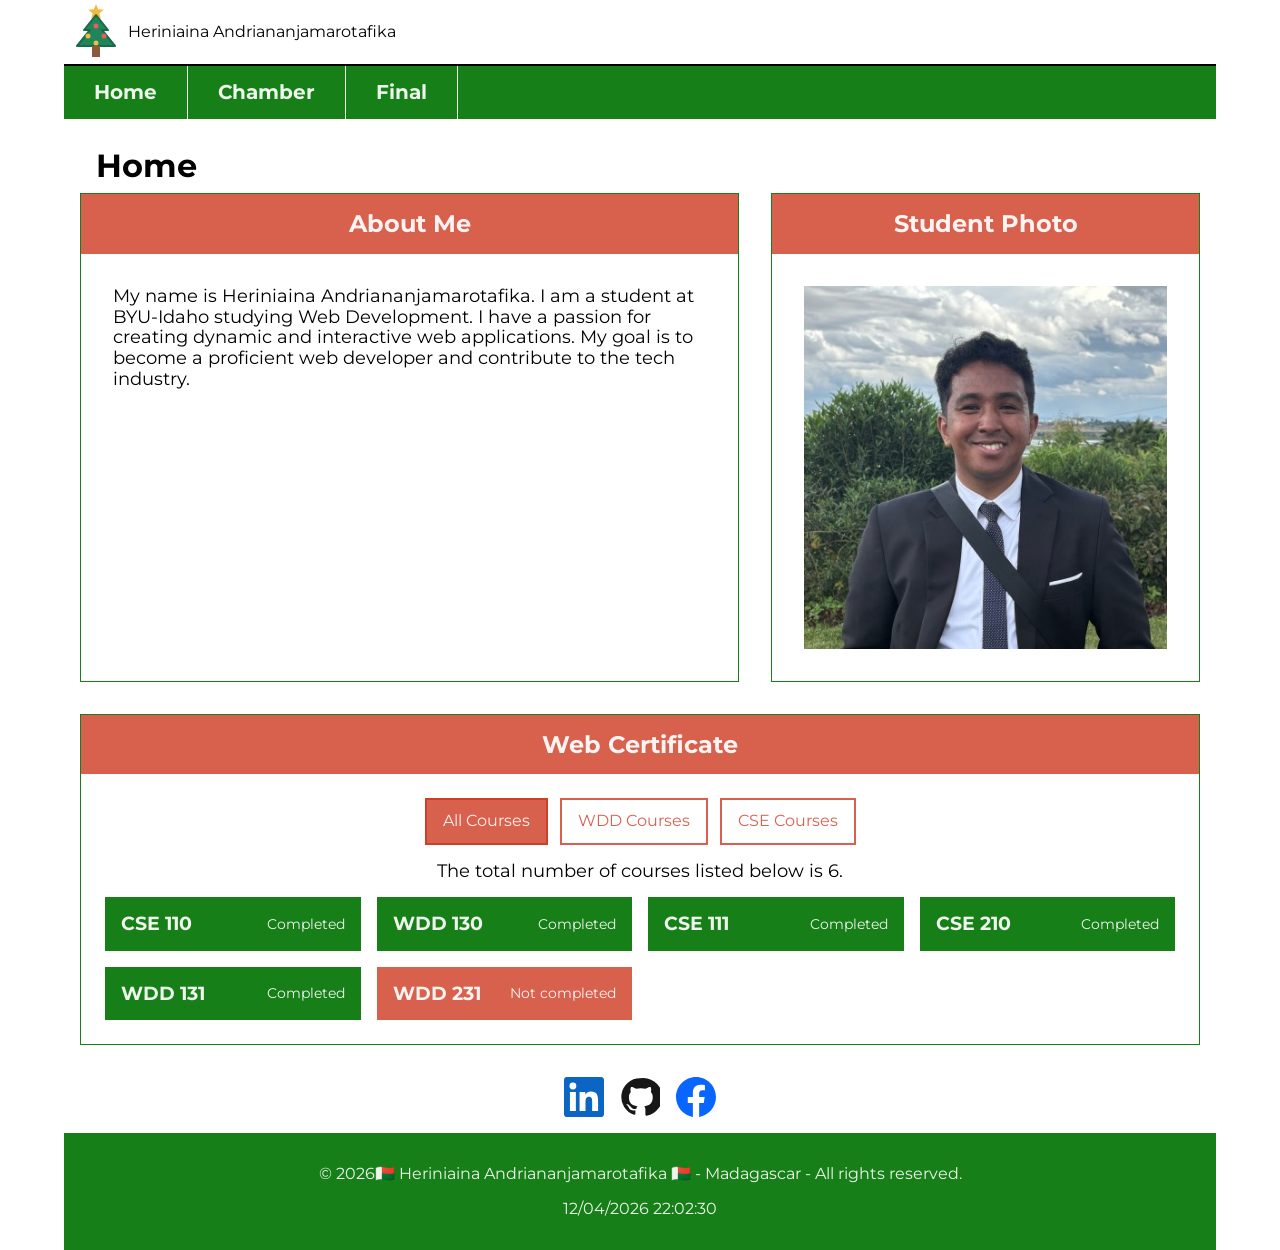
<file: index.html>
<!doctype html>
<html lang="en">

	<head>
		<meta charset="UTF-8">
		<meta name="viewport" content="width=device-width, initial-scale=1.0">
		<meta name="description"
			content="This is my first site for this wdd 231 course. It is a site that will show my progress in the course and my final project.">
		<meta name="author" content="Heriniaina Andriananjamarotafika">
		<meta property="og:title" content="Student Program Success and Career Development">
		<meta property="og:description"
			content="Personal web development portfolio of Heriniaina Andriananjamarotafika, a BYU-Idaho student featuring coursework, web development projects, and skills.">
		<meta property="og:url" content="https://andriananjamarotafika.github.io/wdd231/">
		<meta property="og:locale" content="en_US">
		<meta property="og:image" content="https://andriananjamarotafika.github.io/wdd231/images/heriniaina.jpg">
		<meta property="og:type" content="website">
		<meta property="og:site_name" content="Student Program Success and Career Development">
		<title>Student Program Success and Career Development</title>
		<link rel="stylesheet" href="styles/normalize.css">
		<link rel="preconnect" href="https://fonts.googleapis.com">
		<link rel="preconnect" href="https://fonts.gstatic.com" crossorigin>
		<link
			href="https://fonts.googleapis.com/css2?family=Lato:ital,wght@0,100;0,300;0,400;0,700;0,900;1,100;1,300;1,400;1,700;1,900&family=Montserrat:ital,wght@0,100..900;1,100..900&family=Open+Sans:ital,wght@0,300..800;1,300..800&display=swap"
			rel="stylesheet">
		<link rel="stylesheet" href="styles/base.css">
		<link rel="stylesheet" href="styles/large.css">
		<script src="scripts/navigation.js" defer></script>
		<script src="scripts/script.js" defer></script>
		<script src="scripts/date.js" defer></script>
	</head>

	<body>
		<header>
			<img src="images/christmas-tree.svg" alt="Christmas tree" width="64" height="64">
			<span>Heriniaina Andriananjamarotafika</span>
			<button id="nav-button" class="hamburger" aria-label="Toggle navigation" aria-expanded="false"></button>
		</header>
		<main>
			<nav id="nav-bar" class="navigation">
				<ul>
					<li class="current"><a href="#" aria-current="page">Home</a></li>
					<li><a href="#">Chamber</a></li>
					<li><a href="#">Final</a></li>
				</ul>
			</nav>
			<h1 id="page-title">Home</h1>
			<div class="about-me">
				<section class="card">
					<h2 class="card-title">About Me</h2>
					<p>
						My name is Heriniaina Andriananjamarotafika. I am a student at
						BYU-Idaho studying Web Development. I have a passion for creating
						dynamic and interactive web applications. My goal is to become a
						proficient web developer and contribute to the tech industry.
					</p>
				</section>
				<section class="card">
					<h2 class="card-title">Student Photo</h2>
					<p>
						<img src="images/heriniaina.jpg" alt="Heriniaina Andriananjamarotafika" width="400"
							height="400">
					</p>
				</section>
			</div>

			<section class="card">
				<h2 class="card-title">Web Certificate</h2>
				<div class="certificate">
					<div class="course-filters" role="group" aria-label="Filter certificate courses">
						<button class="course-filter is-active" type="button" data-filter="all" aria-pressed="true">All
							Courses</button>
						<button class="course-filter" type="button" data-filter="WDD" aria-pressed="false">WDD
							Courses</button>
						<button class="course-filter" type="button" data-filter="CSE" aria-pressed="false">CSE
							Courses</button>
					</div>
					<p class="course-count" id="course-count" aria-live="polite"></p>
					<div class="course-list" id="course-list" aria-live="polite"></div>
				</div>
			</section>
		</main>
		<nav class="social-links" aria-label="Social media">
			<a href="www.linkedin.com/in/heriniaina-andriananjamarotafika-159031202" target="_blank"
				rel="noopener noreferrer" aria-label="LinkedIn">
				<img src="images/linkedin.svg" alt="LinkedIn logo" width="40" height="40">
			</a>
			<a href="https://github.com/andriananjamarotafika" target="_blank" rel="noopener noreferrer"
				aria-label="GitHub">
				<img src="images/github.svg" alt="GitHub logo" width="40" height="40">
			</a>
			<a href="https://www.facebook.com/heriniainaandriahery" target="_blank" rel="noopener noreferrer"
				aria-label="Facebook">
				<img src="images/facebook.svg" alt="Facebook logo" width="40" height="40">
			</a>
		</nav>
		<footer>
			<p>
				&copy; <span id="current-year"></span>🇲🇬 Heriniaina
				Andriananjamarotafika 🇲🇬 - Madagascar - All rights reserved.
			</p>
			<p id="lastModified"></p>
		</footer>
	</body>

</html>
</file>
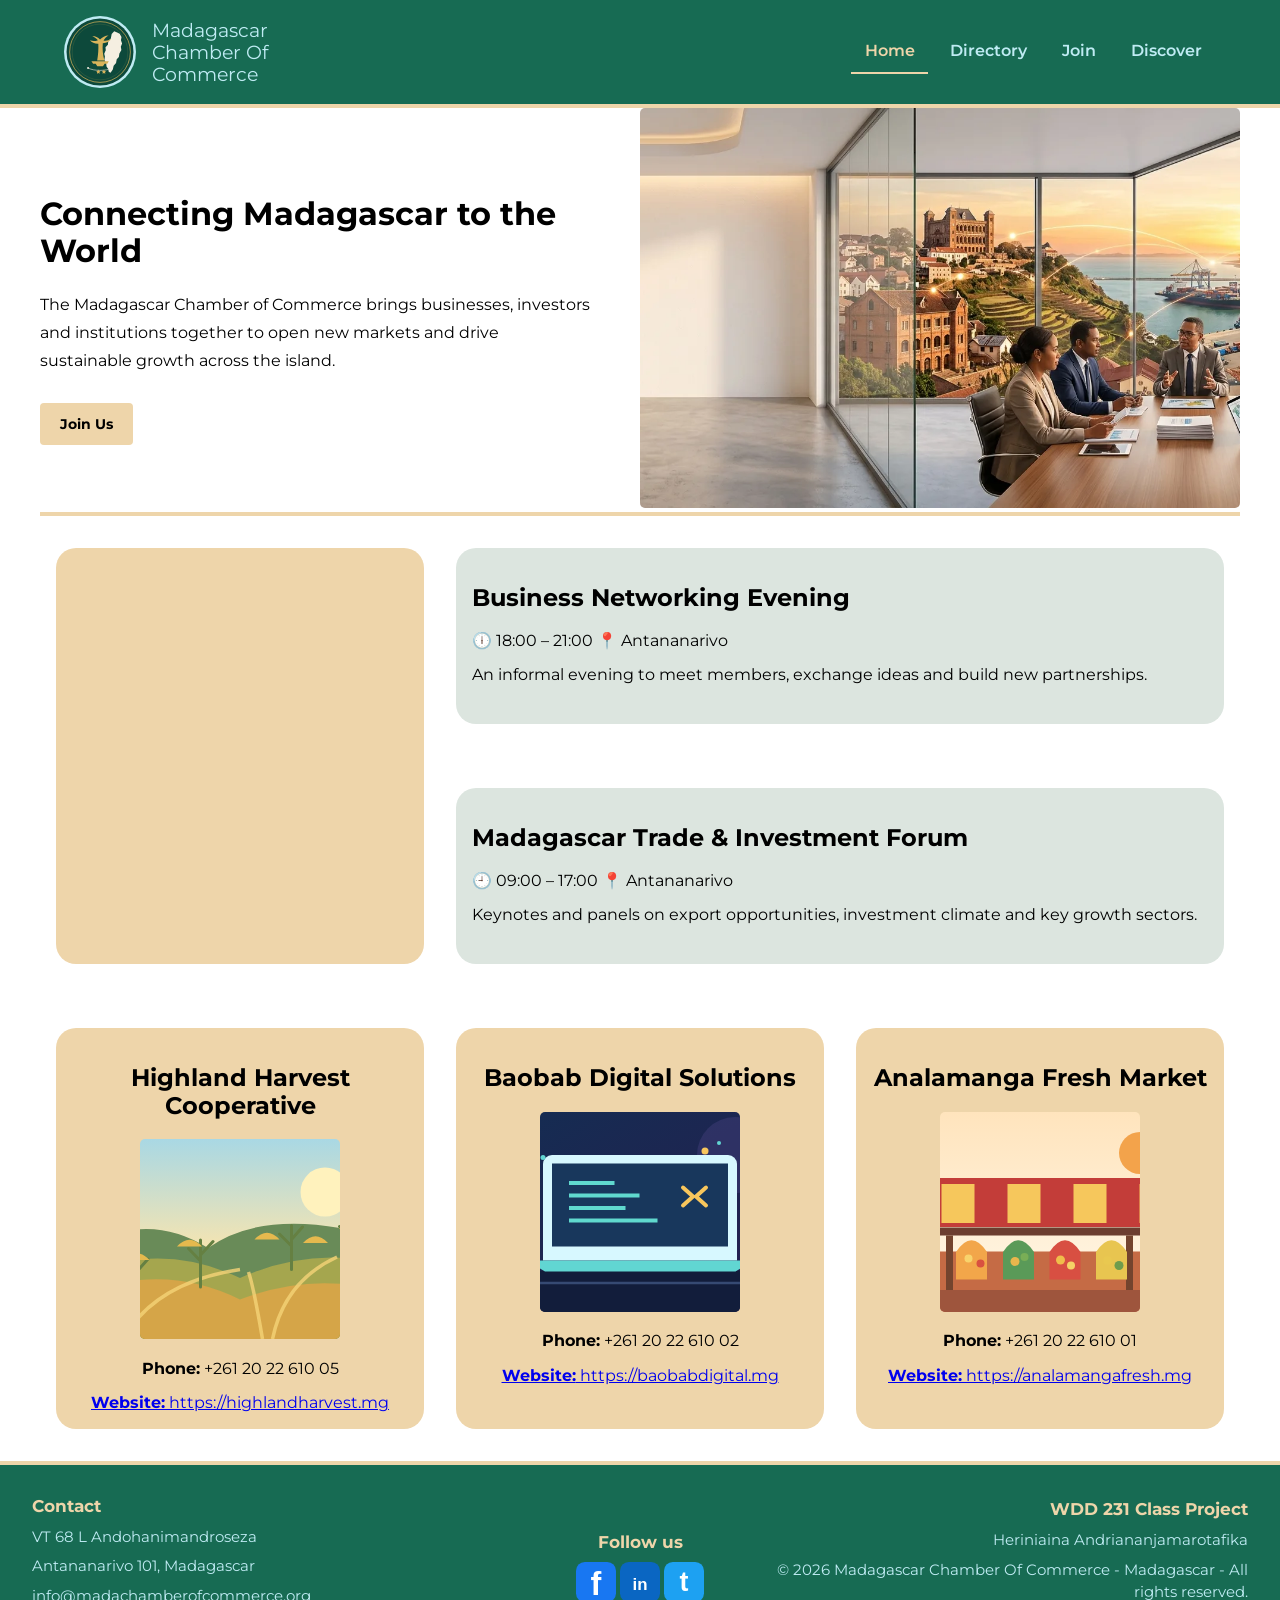
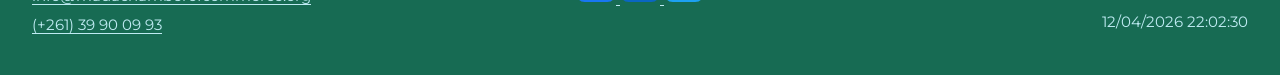
<file: chamber/index.html>
<!DOCTYPE html>
<html lang="en">

    <head>
        <meta charset="UTF-8">
        <meta name="viewport" content="width=device-width, initial-scale=1.0">
        <meta name="description"
            content="This is the Home page for the Madagascar Chamber of Commerce web site and it describe weather and current event.">
        <meta name="author" content="Andriananjamarotafika Heriniaina">
        <title>Madagascar Chamber of Commerce</title>
        <link rel="icon" href="images/favicon.svg">
        <meta property="og:title" content="Madagascar Chamber Of Commerce">
        <meta property="og:description" content="This is a web page for the Madagascar Chamber of Commerce.">
        <meta property="og:image"
            content="https://andriananjamarotafika.github.io/wdd231/chamber/images/madagascar-chamber-of-commerce.webp">
        <meta property="og:url" content="https://andriananjamarotafika.github.io/wdd231/chamber/index.html">
        <link rel="stylesheet" href="../styles/normalize.css">
        <link rel="preconnect" href="https://fonts.googleapis.com">
        <link rel="preconnect" href="https://fonts.gstatic.com" crossorigin>
        <link
            href="https://fonts.googleapis.com/css2?family=Lato:ital,wght@0,100;0,300;0,400;0,700;0,900;1,100;1,300;1,400;1,700;1,900&family=Montserrat:ital,wght@0,100..900;1,100..900&family=Open+Sans:ital,wght@0,300..800;1,300..800&display=swap"
            rel="stylesheet">
        <link rel="stylesheet" href="styles/base.css">
        <link rel="stylesheet" href="styles/home-style.css">
        <script src="scripts/navigation.js" defer></script>
        <script src="scripts/weather.js" defer></script>
        <script src="scripts/home-script.js" defer></script>
        <script src="../scripts/date.js" defer></script>
    </head>

    <body>
        <header>
            <div class="brand">
                <img src="images/favicon.svg" alt="Madagascar Chamber Of Commerce Logo" width="100" height="100">
                <span>Madagascar Chamber Of Commerce</span>
            </div>
            <button id="nav-button" class="hamburger" aria-label="Toggle navigation" aria-expanded="false"></button>
            <nav id="nav-bar" class="navbar" aria-label="Main navigation">
                <ul>
                    <li><a href="index.html" aria-current="page">Home</a></li>
                    <li><a href="directory.html">Directory</a></li>
                    <li><a href="#">Join</a></li>
                    <li><a href="#">Discover</a></li>
                </ul>
            </nav>
        </header>
        <main>
            <section class="hero-grid">
                <div>
                    <h1>Connecting Madagascar to the World</h1>
                    <p>The Madagascar Chamber of Commerce brings businesses, investors and institutions together to open
                        new markets and drive sustainable growth across the island.</p><a class="button"
                        href="join.html">Join Us</a>
                </div>
                <picture>
                    <source srcset="images/hero-small.webp" media="(max-width : 700px)">
                    <source srcset="images/hero-large.webp" media="(max-width : 900px)">
                    <img src="images/hero-large.webp" width="600" height="400"
                        alt="few person in meeting about chamber of Commerce">
                </picture>
            </section>
            <div class="card-main">
                <div class="card-weather">
                </div>
                <div class="current-event event1">
                    <h2>Business Networking Evening</h2>
                    <span>🕕 18:00 – 21:00</span>
                    <span>📍 Antananarivo</span>
                    <p>An informal evening to meet members, exchange ideas and build new partnerships.</p>
                </div>
                <div class="current-event event2">
                    <h2>Madagascar Trade & Investment Forum</h2>
                    <span>🕘 09:00 – 17:00</span>
                    <span>📍 Antananarivo</span>
                    <p>Keynotes and panels on export opportunities, investment climate and key growth sectors.</p>
                </div>
            </div>
            <div class="member-list"></div>
        </main>
        <footer>
            <div class="footer-contact">
                <h2>Contact</h2>
                <address>
                    <p>VT 68 L Andohanimandroseza</p>
                    <p>Antananarivo 101, Madagascar</p>
                    <p><a href="mailto:info@madachamberofcommerce.org">info@madachamberofcommerce.org</a></p>
                    <p><a href="tel:+26139900993">(+261) 39 90 09 93</a></p>
                </address>
            </div>
            <div class="footer-social">
                <h2>Follow us</h2>
                <div class="icon" role="group" aria-label="Social media links">
                    <a href="https://www.facebook.com/" aria-label="Facebook">
                        <img src="images/facebook.svg" alt="" width="40" height="40">
                    </a>
                    <a href="https://www.linkedin.com/" aria-label="LinkedIn">
                        <img src="images/linkedin.svg" alt="" width="40" height="40">
                    </a>
                    <a href="https://twitter.com/" aria-label="Twitter">
                        <img src="images/twitter.svg" alt="" width="40" height="40">
                    </a>
                </div>
            </div>
            <div class="footer-meta">
                <h2>WDD 231 Class Project</h2>
                <p>Heriniaina Andriananjamarotafika</p>
                <p>
                    &copy; <span id="current-year"></span> Madagascar Chamber Of Commerce - Madagascar - All
                    rights reserved.
                </p>
                <p id="lastModified"></p>
            </div>
        </footer>
    </body>

</html>
</file>
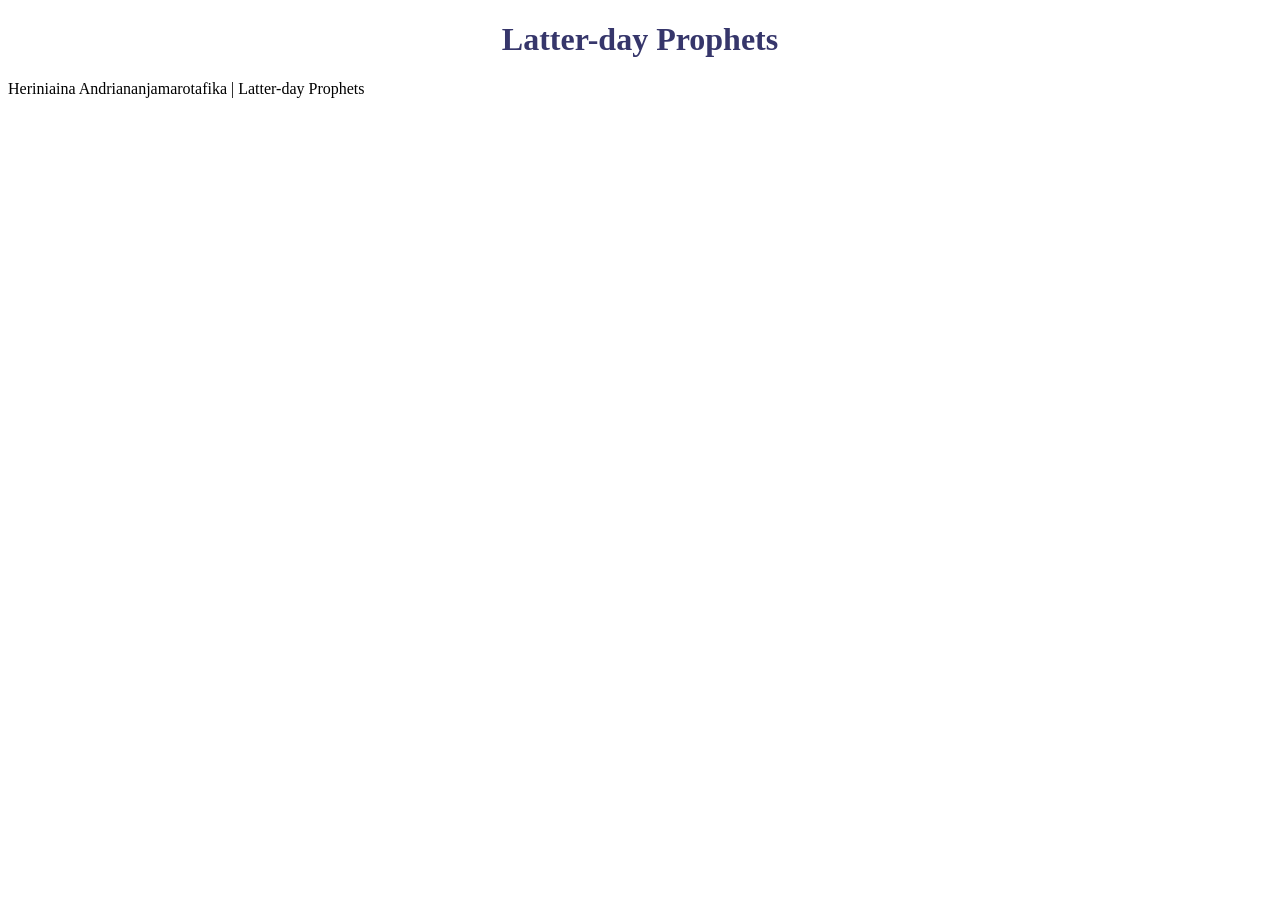
<file: prophets.html>
<!DOCTYPE html>
<html lang="en">

    <head>
        <meta charset="UTF-8">
        <meta name="viewport" content="width=device-width, initial-scale=1.0">
        <meta name="description" content="A list of prophets and their teachings.">
        <meta name="author" content="Heriniaina Andriananjamarotafika">
        <link rel="stylesheet" href="styles/prophets.css">
        <script src="scripts/prophets.js" defer></script>
        <title>Latter-day prophets</title>
    </head>

    <body>
        <header>
            <h1>Latter-day Prophets</h1>
        </header>
        <main>
            <div id="cards"></div>
        </main>
        <footer>
            Heriniaina Andriananjamarotafika | Latter-day Prophets
        </footer>
    </body>

</html>
</file>
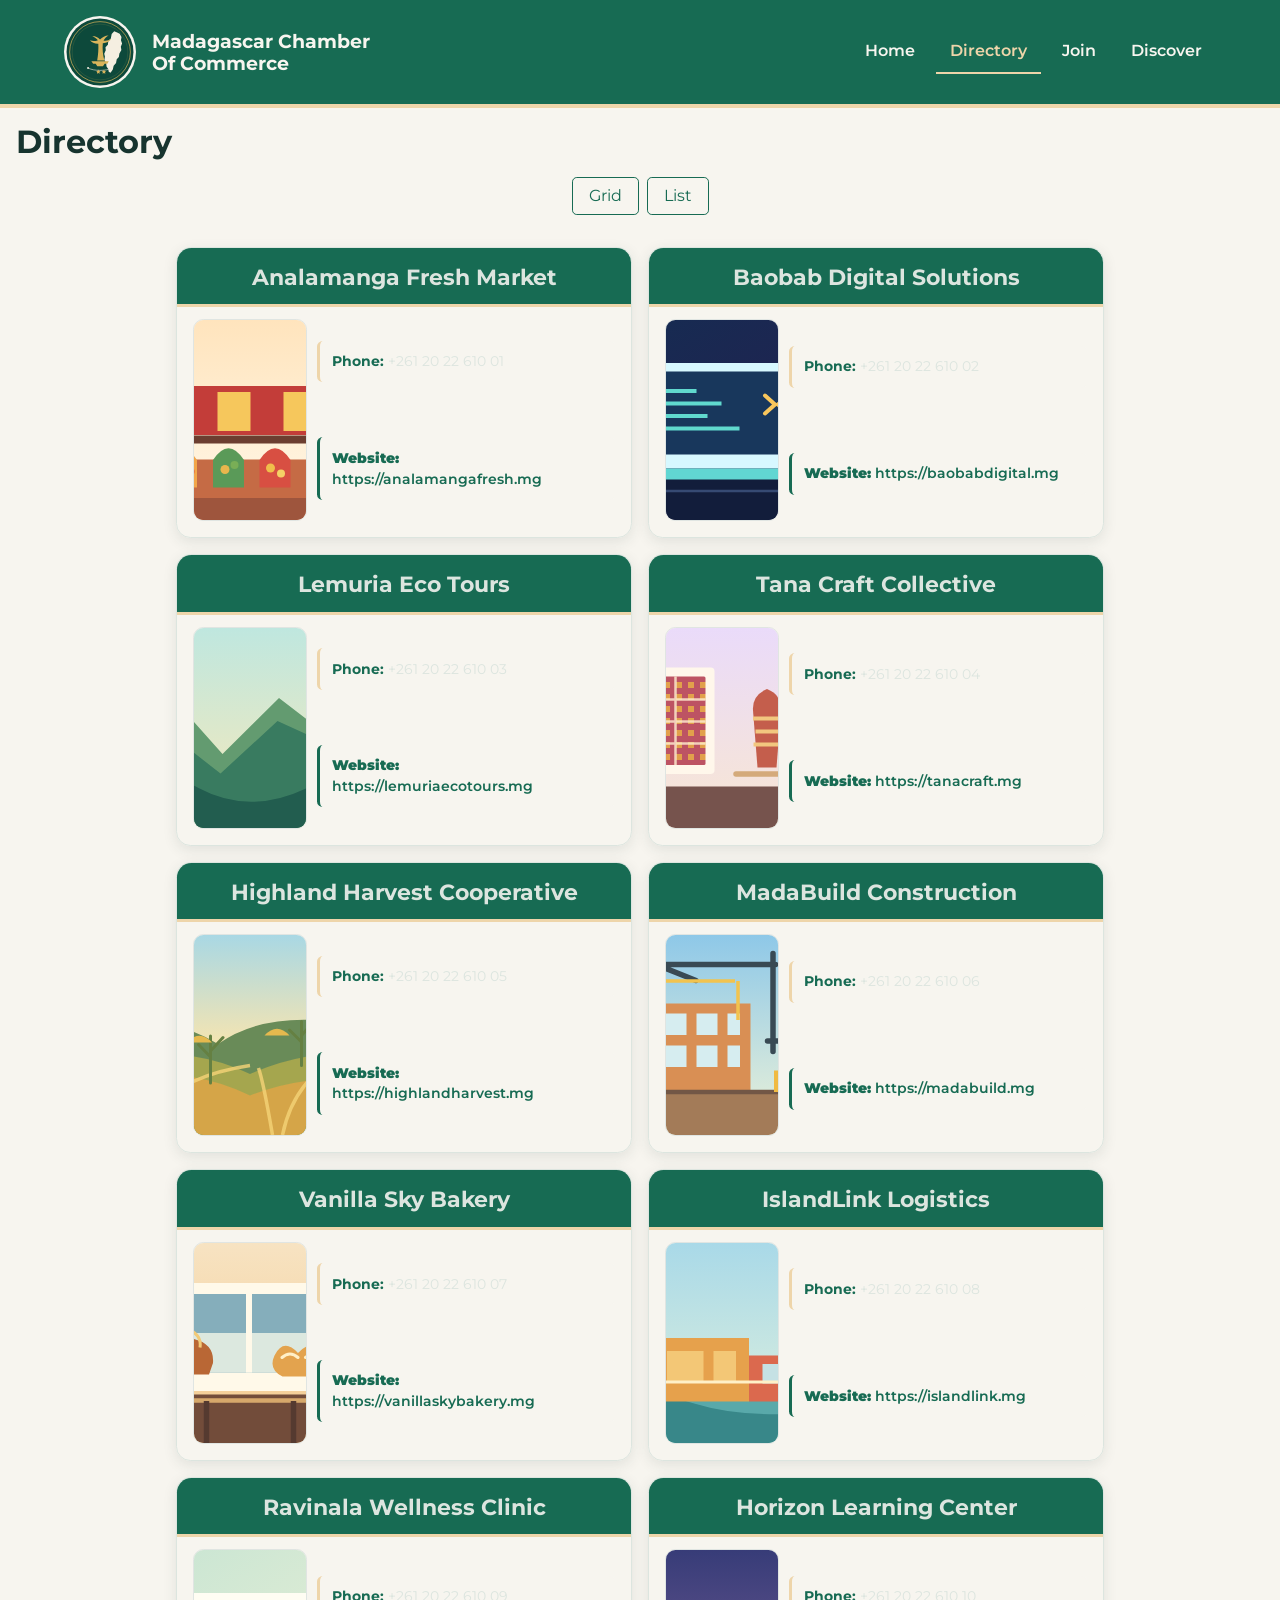
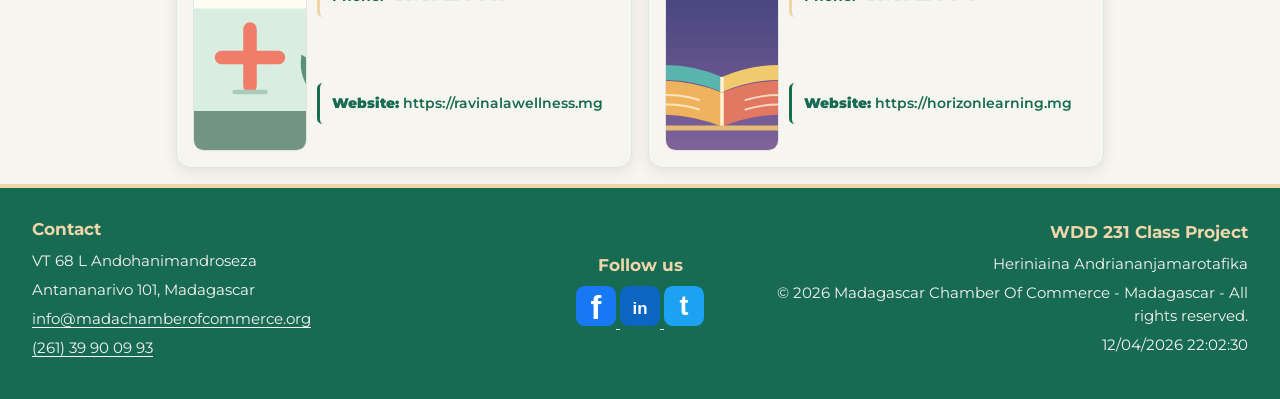
<file: chamber/directory.html>
<!DOCTYPE html>
<html lang="en">

    <head>
        <meta charset="UTF-8">
        <meta name="viewport" content="width=device-width, initial-scale=1.0">
        <meta name="description" content="This is a web page for the Madagascar Chamber of Commerce.">
        <meta name="author" content="Heriniaina Andriananjamarotafika">
        <title>Madagascar Chamber of Commerce</title>
        <link rel="icon" href="images/favicon.svg">
        <meta property="og:title" content="Madagascar Chamber Of Commerce">
        <meta property="og:description" content="This is a web page for the Madagascar Chamber of Commerce.">
        <meta property="og:image" content="https://andriananjamarotafika.github.io/wdd231/chamber/images/favicon.svg">
        <meta property="og:url" content="https://andriananjamarotafika.github.io/wdd231/chamber/directory.html">
        <link rel="stylesheet" href="../styles/normalize.css">
        <link rel="preconnect" href="https://fonts.googleapis.com">
        <link rel="preconnect" href="https://fonts.gstatic.com" crossorigin>
        <link
            href="https://fonts.googleapis.com/css2?family=Lato:ital,wght@0,100;0,300;0,400;0,700;0,900;1,100;1,300;1,400;1,700;1,900&family=Montserrat:ital,wght@0,100..900;1,100..900&family=Open+Sans:ital,wght@0,300..800;1,300..800&display=swap"
            rel="stylesheet">
        <link rel="stylesheet" href="styles/small.css">
        <link rel="stylesheet" href="styles/large.css">
        <script src="scripts/navigation.js" defer></script>
        <script src="scripts/script.js" defer></script>
        <script src="../scripts/date.js" defer></script>

    </head>

    <body>
        <header>
            <div class="brand">
                <img src="images/favicon.svg" alt="Madagascar Chamber Of Commerce Logo" width="100" height="100">
                <span>Madagascar Chamber Of Commerce</span>
            </div>
            <button id="nav-button" class="hamburger" aria-label="Toggle navigation" aria-expanded="false"></button>
            <nav id="nav-bar" class="navbar" aria-label="Main navigation">
                <ul>
                    <li><a href="index.html">Home</a></li>
                    <li><a href="directory.html" aria-current="page">Directory</a></li>
                    <li><a href="#">Join</a></li>
                    <li><a href="#">Discover</a></li>
                </ul>
            </nav>
        </header>
        <main>
            <h1 class="current-page">
                Directory
            </h1>
            <div class="view-toggle">
                <button id="grid-view">Grid</button>
                <button id="list-view">List</button>
            </div>
            <div class="directory">
                <div class="list-company">
                </div>
            </div>
        </main>
        <footer>
            <div class="footer-contact">
                <h2>Contact</h2>
                <address>
                    <p>VT 68 L Andohanimandroseza</p>
                    <p>Antananarivo 101, Madagascar</p>
                    <p><a href="mailto:info@madachamberofcommerce.org">info@madachamberofcommerce.org</a></p>
                    <p><a href="tel:+26139900993">(261) 39 90 09 93</a></p>
                </address>
            </div>
            <div class="footer-social">
                <h2>Follow us</h2>
                <div class="icon" role="group" aria-label="Social media links">
                    <a href="https://www.facebook.com/" aria-label="Facebook">
                        <img src="images/facebook.svg" alt="" width="40" height="40">
                    </a>
                    <a href="https://www.linkedin.com/" aria-label="LinkedIn">
                        <img src="images/linkedin.svg" alt="" width="40" height="40">
                    </a>
                    <a href="https://twitter.com/" aria-label="Twitter">
                        <img src="images/twitter.svg" alt="" width="40" height="40">
                    </a>
                </div>
            </div>
            <div class="footer-meta">
                <h2>WDD 231 Class Project</h2>
                <p>Heriniaina Andriananjamarotafika</p>
                <p>
                    &copy; <span id="current-year"></span> Madagascar Chamber Of Commerce - Madagascar - All
                    rights reserved.
                </p>
                <p id="lastModified"></p>
            </div>
        </footer>

    </body>

</html>
</file>
<file: styles/base.css>
:root {
    --primary-color: #cd341cc6;
    --secondary-color: #097709f0;
    --text-color: #ffffffec;
    --transparent-color: #ffffff00;
    font-family: "Montserrat", "Lato", "Open Sans", sans-serif;
}

body {
    max-width: 72rem;
    margin-inline: auto;


}

header {
    display: grid;
    grid-template-columns: 64px minmax(0, 1fr) 64px;
    align-items: center;
    border-bottom: solid 2px;
    margin-bottom: -1rem;
}

h1 {
    padding: 0.5rem 0;
    margin-left: 2rem;
    margin-bottom: -1rem;
}

img {
    display: block;
    width: 100%;
    height: auto;
}

/* ---- CARD ---- */

.card-title {
    display: block;
    background-color: var(--primary-color);
    color: var(--text-color);
    padding: 1rem;
    margin: 0;
    text-align: center;

}

.card {
    border: 1px solid var(--secondary-color);
    margin: 1rem;
}

.card p {
    padding: 2rem;
    margin: 0;
    font-size: large;
}

/* ---- CERTIFICATE COURSES ---- */
.certificate {
    padding: 1.5rem;
}

.course-filters {
    display: flex;
    flex-wrap: wrap;
    justify-content: center;
    gap: 0.75rem;
}

.course-filter {
    border: 2px solid var(--primary-color);
    padding: 0.75rem 1rem;
    color: var(--primary-color);
    cursor: pointer;
}

.course-filter:hover,
.course-filter.is-active {
    background-color: var(--primary-color);
    color: var(--text-color);
}

.course-filter:focus-visible {
    outline: 3px solid var(--secondary-color);
    outline-offset: 3px;
}

.course-count {
    padding: 1rem 0 !important;
    text-align: center;
}

.course-list {
    display: grid;
    grid-template-columns: repeat(auto-fit, minmax(min(100%, 15rem), 1fr));
    gap: 1rem;
}

.course-item {
    display: flex;
    align-items: center;
    justify-content: space-between;
    min-width: 0;
    padding: 1rem;
}

.course-item.completed {
    background-color: var(--secondary-color);
    color: var(--text-color);
}

.course-item.incomplete {
    background-color: var(--primary-color);
    color: var(--text-color);
}

.course-item h3,
.course-status {
    margin: 0;
}


.course-status {
    padding: 0 !important;
    font-size: 0.9rem !important;
    text-align: right;
}

/* ---- HAMBURGER BUTTON ---- */
.hamburger::before {
    content: "\2630";
    font-size: 2rem;

}

.hamburger.show::before {
    content: "\00D7";
    font-size: 2rem;
}

button {
    background-color: var(--transparent-color);
    border: none;
    cursor: pointer;
}

/* ---- NAVIGATION ---- */
.navigation {
    display: none;
    background-color: var(--secondary-color);

}


.navigation.show {
    display: block;
}

.navigation ul {
    list-style: none;
    padding-inline-start: 0;
}

.navigation a {
    display: block;
    color: var(--text-color);
    text-decoration: none;
    padding: 15px 30px;
    border-bottom: solid 1px;
    max-width: 72rem;
    font-weight: bold;
    font-size: 1.25rem;


}

.navigation a:hover {
    background-color: var(--primary-color);
    color: var(--text-color);
    font-weight: bold;
}

/* ---- FOOTER ---- */

footer {
    background-color: var(--secondary-color);
    color: var(--text-color);
    text-align: center;
    padding: 1rem;
}

.social-links {
    display: flex;
    justify-content: center;
    gap: 1rem;
    padding: 1rem;
}

.social-links img {
    width: 2.5rem;
    height: 2.5rem;
}

.social-links a:focus-visible {
    outline: 3px solid var(--primary-color);
    outline-offset: 3px;
}
</file>
<file: styles/large.css>
@media screen and (min-width: 600px) {
    #nav-button {
        display: none;
    }

    .navigation {
        display: block;
    }

    .navigation ul {
        display: flex;
        flex-direction: row;

    }

    .navigation a {
        border-bottom: none;
        border-right: solid 1px;
    }

    .about-me {
        display: grid;
        grid-template-columns: 3fr 2fr;
    }


}
</file>
<file: chamber/styles/base.css>
/** THIS FILE CONTAIN ALL HEADER NAVIGATION FOOTER THAT ALL PAGES HAVE IN COMMON **/


:root {
    --primary-color: #176B53;
    --secondary-color: #eed5aa;
    --background-color: #bfebf3;
    --w-color: #ffffff;
    --border-color: #dce5df;
    --font-family: 'Montserrat', 'Lato', 'Open Sans', sans-serif;
}

/*THIS FUNCTIONALITY MAINTAIN THE FOOTER IN THE BOTTOM*/
body {

    height: 100%;
    display: flex;
    flex-direction: column;
    min-height: 100vh;
    font-family: var(--font-family);
}


main {
    flex: 1;
    margin: 0 2rem;
}

header {
    display: flex;
    flex-wrap: wrap;
    align-items: center;
    gap: 0.5rem;
    padding: 0.75rem 1rem;
    border-bottom: 4px solid var(--secondary-color);
    background: var(--primary-color);
    color: var(--background-color);
    font-family: var(--font-family);
}

.brand {
    display: flex;
    flex: 1 1 0;
    align-items: center;
    gap: 0.75rem;
    min-width: 0;
}

.brand img {
    width: 3.25rem;
    height: 3.25rem;
    flex: 0 0 auto;
    border-radius: 50%;
    background: var(--background-color);
}

#nav-button {
    display: grid;
    place-items: center;
    width: 2.75rem;
    height: 2.75rem;
    padding: 0;
    border: 0;
    background: #00000000;
    cursor: pointer;
}

#nav-button:focus-visible {
    outline: 2px solid var(--secondary-color);
    outline-offset: 3px;
}

.hamburger::before {
    content: "\2630";
    color: var(--background-color);
    font-family: 'Times New Roman', Times, serif;
    font-size: 1.75rem;
    line-height: 1;
}

.hamburger.show::before {
    content: "\00D7";
}

.navbar {
    display: none;
    flex: 1 0 100%;
    padding-top: 0.5rem;
    border-top: 1px solid var(--secondary-color);
}

.navbar.show {
    display: block;
}

nav ul {
    display: flex;
    flex-direction: column;
    gap: 0.25rem;
    margin: 0;
    padding: 0;
    list-style: none;
}

nav a {
    display: block;
    padding: 0.75rem;
    border-left: 3px solid #00000000;
    color: var(--background-color);
    font-weight: 600;
    text-decoration: none;
}

nav a:hover,
nav a:focus-visible,
nav a[aria-current="page"] {
    border-left-color: var(--secondary-color);
    background: var(--background-color) opacity(0.9);
    color: var(--w-color);
}

nav a:focus-visible {
    outline: 2px solid var(--secondary-color);
    outline-offset: 2px;
}

footer {
    display: grid;
    gap: 1.25rem;
    padding: 1.75rem 1rem;
    border-top: 4px solid var(--secondary-color);
    background: var(--primary-color);
    color: var(--background-color);
    font-family: var(--font-family);
    text-align: center;
}

footer h2 {
    margin: 0 0 0.65rem;
    color: var(--secondary-color);
    font-size: 1.05rem;
}

footer p {
    margin: 0.4rem 0;
    font-size: 0.95rem;
    line-height: 1.5;
}

footer address {
    font-style: normal;
}

footer a {
    color: inherit;
    text-underline-offset: 0.2em;
}

footer a:hover {
    color: var(--secondary-color);
}

footer a:focus-visible {
    outline: 2px solid var(--secondary-color);
    outline-offset: 3px;
}

.footer-meta {
    font-size: 0.9rem;
}

@media screen and (min-width: 700px) {
    header {
        flex-wrap: nowrap;
        gap: 2rem;
        padding: 1rem clamp(1.5rem, 5vw, 5rem);
    }


    .brand {
        flex: 0 1 auto;
        gap: 1rem;
    }

    .brand img {
        width: 4.5rem;
        height: 4.5rem;
    }

    .brand span {
        max-width: 10rem;
        font-size: larger;
    }


    #nav-button {
        display: none;
    }

    .navbar {
        display: block;
        flex: 1 1 auto;
        padding: 0;
        border: 0;
    }

    nav ul {
        flex-direction: row;
        justify-content: flex-end;
        gap: 0.5rem;
    }

    nav a {
        padding: 0.75rem 0.85rem;
        border-bottom: 2px solid #00000000;
        border-left: 0;
        white-space: nowrap;
    }

    nav a:hover,
    nav a:focus-visible,
    nav a[aria-current="page"] {
        border-bottom-color: var(--secondary-color);
        background: #00000000;
        color: var(--secondary-color);
    }

    footer {
        grid-template-columns: 1fr auto 1fr;
        align-items: center;
        gap: 2rem;
        padding: 2rem;
        text-align: left;
    }

    .footer-social {
        justify-self: center;
        text-align: center;
    }

    .footer-social,
    .footer-meta {
        padding-top: 0;
        border-top: 0;
    }

    .footer-meta {
        text-align: right;
    }
}

@media screen and (min-width: 1220px) {
    main {
        max-width: 1200px;
        margin: auto;
    }
}
</file>
<file: chamber/styles/home-style.css>
.hero-grid {
    display: grid;
    grid-template-columns: 1fr 1fr;
    gap: 48px;
    align-items: center;
    border-bottom: solid 4px var(--secondary-color);
}

.hero h1 {
    font-size: 48px;
    margin: 14px 0;
}

.hero-grid p {
    line-height: 1.75;
}

img {
    border-radius: 5px;
    object-fit: cover;
}

.button {
    display: inline-block;
    background: var(--secondary-color);
    color: var(--text-color);
    text-decoration: none;
    padding: 13px 20px;
    border-radius: 4px;
    font-size: 14px;
    font-weight: 700;
    margin-top: 12px;
}

.card-weather {
    background-color: var(--secondary-color);
    text-align: center;
    padding: 1rem;
    border-radius: 20px;
    margin: 2rem 1rem;

}

.current-event {
    background-color: var(--border-color);
    padding: 1rem;
    margin: 2rem 1rem;
    border-radius: 20px;
}

#image {
    background-color: var(--background-color);
    border-radius: 20px;
}

#temperature {
    font-size: 3rem;
    font-weight: 400;
}

.card {
    background-color: var(--secondary-color);
    text-align: center;
    padding: 1rem;
    border-radius: 20px;
    margin: 2rem 1rem;
    width: 30rem;
}

.member-list {
    display: flex;
    flex-wrap: nowrap;
    justify-content: space-between;
}


@media screen and (max-width : 900px) {
    .hero-grid {
        grid-template-columns: 1fr;
        gap: 24px;
    }

    .hero-grid img {
        width: 100%;
        height: auto;
        padding: 20px 0;
    }

    .member-list {
        flex-direction: column;
        align-items: stretch;
        width: 100%;
    }

    .member-list .card {
        width: auto;
    }

}




@media screen and (min-width : 900px) {
    .card-main {
        display: grid;
        grid-template-columns: 1fr 2fr;
        grid-template-rows: 15rem 15rem;

    }

    .card-weather {
        grid-row: 1 / 3;
    }


    .event1 {
        grid-column: 2 / 4;
    }

    .event2 {
        grid-column: 2 / 4;
    }



}
</file>
<file: styles/prophets.css>
section {
    display: flex;
    flex-direction: column;
    width: 200px;
    height: auto;
    background-color: #b9b9cc;
    margin: 20px;
    padding: 0 50px;
    align-items: center;
    border-radius: 5px;
    justify-content: space-between;

}

header {
    text-align: center;
}

h1, h2 {
    color: #36366b;
}

img {
    width: 100%;
    height: 250px;
    margin: 20px;
    object-fit: cover;

}

#cards {
    display: grid;
    grid-gap: 0.5rem;
    grid-template-columns: repeat(auto-fit, minmax(320px, 1fr));
    justify-items: center;
}
</file>
<file: chamber/styles/small.css>
:root {
    --primary-color: #176B53;
    --secondary-color: #eed5aa;
    --background-color: #F7F5EF;
    --text-color: #17342F;
    --w-color: #fff;
    --border-color: #dce5df;
    --image-border-color: #e0e5e2;
    --card-shadow-color: #233d381a;
    --list-shadow-color: #17342f14;
    --link-hover-color: #a36c0a;
    --font-family: 'Montserrat', 'Lato', 'Open Sans', sans-serif;
}

body {
    background: var(--background-color);
    color: var(--text-color);
    font-family: var(--font-family);
}

header {
    display: flex;
    flex-wrap: wrap;
    align-items: center;
    gap: 0.5rem;
    padding: 0.75rem 1rem;
    border-bottom: 4px solid var(--secondary-color);
    background: var(--primary-color);
    color: var(--background-color);
    font-family: var(--font-family);
}

h1 {
    margin: 1rem;
}

.brand {
    display: flex;
    flex: 1 1 0;
    align-items: center;
    gap: 0.75rem;
    min-width: 0;
}

.brand img {
    width: 3.25rem;
    height: 3.25rem;
    flex: 0 0 auto;
    border-radius: 50%;
    background: var(--background-color);
}

.brand span {
    max-width: 16ch;
    font-size: clamp(1rem, 4.5vw, 1.3rem);
    font-weight: 700;
    line-height: 1.15;
}

#nav-button {
    display: grid;
    place-items: center;
    width: 2.75rem;
    height: 2.75rem;
    flex: 0 0 auto;
    padding: 0;
    border: 0;
    background: #00000000;
    cursor: pointer;
}

#nav-button:focus-visible {
    outline: 2px solid var(--secondary-color);
    outline-offset: 3px;
}

.hamburger::before {
    content: "\2630";
    color: var(--background-color);
    font-family: 'Times New Roman', Times, serif;
    font-size: 1.75rem;
    line-height: 1;
}

.hamburger.show::before {
    content: "\00D7";
}

.navbar {
    display: none;
    flex: 1 0 100%;
    padding-top: 0.5rem;
    border-top: 1px solid var(--secondary-color);
}

.navbar.show {
    display: block;
}

nav ul {
    display: flex;
    flex-direction: column;
    gap: 0.25rem;
    margin: 0;
    padding: 0;
    list-style: none;
}

nav a {
    display: block;
    padding: 0.75rem;
    border-left: 3px solid #00000000;
    color: var(--background-color);
    font-weight: 600;
    text-decoration: none;
}

nav a:hover,
nav a:focus-visible,
nav a[aria-current="page"] {
    border-left-color: var(--secondary-color);
    background: var(--background-color) opacity(0.9);
    color: var(--w-color);
}

nav a:focus-visible {
    outline: 2px solid var(--secondary-color);
    outline-offset: 2px;
}

footer {
    display: grid;
    gap: 1.25rem;
    padding: 1.75rem 1rem;
    border-top: 4px solid var(--secondary-color);
    background: var(--primary-color);
    color: var(--background-color);
    font-family: var(--font-family);
    text-align: center;
}

footer h2 {
    margin: 0 0 0.65rem;
    color: var(--secondary-color);
    font-size: 1.05rem;
}

footer p {
    margin: 0.4rem 0;
    font-size: 0.95rem;
    line-height: 1.5;
}

footer address {
    font-style: normal;
}

footer a {
    color: inherit;
    text-underline-offset: 0.2em;
}

footer a:hover {
    color: var(--secondary-color);
}

footer a:focus-visible {
    outline: 2px solid var(--secondary-color);
    outline-offset: 3px;
}



.footer-meta {
    font-size: 0.9rem;
}

.list-company {
    display: grid;
    grid-template-columns: minmax(0, 1fr);
    gap: 1rem;
    box-sizing: border-box;
    width: min(100%, 60rem);
    margin: 0 auto;
    padding: 1rem;
}

.card {
    display: grid;
    grid-template-columns: clamp(5rem, 22vw, 7rem) minmax(0, 1fr);
    grid-template-areas:
        "heading heading"
        "image phone"
        "image website";
    align-items: center;
    gap: 0.75rem;
    min-width: 0;
    padding: 1rem;
    border: 1px solid var(--border-color);
    border-radius: 0.9rem;
    background: var(--white-color);
    box-shadow: 0 4px 14px var(--card-shadow-color);
    color: var(--border-color);
    font-family: var(--font-family);
}

.card h2 {
    grid-area: heading;
    margin: -1rem -1rem 0;
    padding: 1rem 1rem 0.85rem;
    border-bottom: 3px solid var(--secondary-color);
    border-radius: 0.9rem 0.9rem 0 0;
    background: var(--primary-color);
    color: var(--white-color);
    font-size: clamp(1.1rem, 4vw, 1.4rem);
    line-height: 1.2;
    text-align: center;
}

.card img {
    display: block;
    grid-area: image;
    width: 100%;
    aspect-ratio: 1;
    border: 1px solid var(--image-border-color);
    border-radius: 0.65rem;
    background: var(--background-color);
    object-fit: cover;
}

.card p {
    grid-area: phone;
    margin: 0;
    padding: 0.65rem 0.75rem;
    border-left: 3px solid var(--secondary-color);
    border-radius: 0.35rem;
    background: var(--background-color);
    font-size: 0.9rem;
    line-height: 1.45;
    overflow-wrap: anywhere;
}

.card a {
    display: block;
    grid-area: website;
    padding: 0.65rem 0.75rem;
    border-left: 3px solid var(--primary-color);
    border-radius: 0.35rem;
    background: var(--background-color);
    color: var(--primary-color);
    font-size: 0.9rem;
    font-weight: 600;
    line-height: 1.45;
    overflow-wrap: anywhere;
    text-decoration: none;
}

.card a:hover,
.card a:focus-visible {
    color: var(--link-hover-color);
    text-decoration: underline;
    text-underline-offset: 0.15em;
}

.card b {
    color: var(--primary-color);
}

.list-company>li {
    display: grid;
    grid-column: 1 / -1;
    grid-template-columns: minmax(0, 1fr);
    gap: 0.4rem;
    margin: 0;
    padding: 1rem;
    border: 1px solid var(--border-color);
    border-left: 4px solid var(--primary-color);
    border-radius: 0.65rem;
    background: var(--white-color);
    box-shadow: 0 2px 8px var(--list-shadow-color);
    color: var(--text-color);
    list-style: none;
}

.list-company>li span:first-child {
    color: var(--primary-color);
    font-size: 1.05rem;
    font-weight: 700;
}

.list-company>li span:not(:first-child) {
    font-size: 0.9rem;
    line-height: 1.45;
    overflow-wrap: anywhere;
}

.view-toggle {
    display: flex;
    justify-content: center;
    gap: 0.5rem;
    margin: 1rem auto;
}

.view-toggle button {
    padding: 0.55rem 1rem;
    border: 1px solid var(--primary-color);
    border-radius: 0.3rem;
    background: var(--white-color);
    color: var(--primary-color);
    font: inherit;
    cursor: pointer;
}

.view-toggle button:hover,
.view-toggle button:focus-visible {
    background: var(--primary-color);
    color: var(--white-color);
}
</file>
<file: chamber/styles/large.css>
@media screen and (min-width: 700px) {
    .list-company>li {
        grid-template-columns: minmax(12rem, 1.2fr) minmax(10rem, 0.9fr) minmax(12rem, 1.3fr);
        align-items: center;
        gap: 1rem;
    }

    .list-company>li span+span {
        padding-left: 1rem;
        border-left: 1px solid var(--border-color);
    }

    header {
        flex-wrap: nowrap;
        gap: 2rem;
        padding: 1rem clamp(1.5rem, 5vw, 5rem);
    }

    .brand {
        flex: 0 1 auto;
        gap: 1rem;
    }

    .brand img {
        width: 4.5rem;
        height: 4.5rem;
    }

    .brand span {
        max-width: 18ch;
        font-size: larger;
    }

    #nav-button {
        display: none;
    }

    .navbar {
        display: block;
        flex: 1 1 auto;
        padding: 0;
        border: 0;
    }

    nav ul {
        flex-direction: row;
        justify-content: flex-end;
        gap: 0.5rem;
    }

    nav a {
        padding: 0.75rem 0.85rem;
        border-bottom: 2px solid #00000000;
        border-left: 0;
        white-space: nowrap;
    }

    nav a:hover,
    nav a:focus-visible,
    nav a[aria-current="page"] {
        border-bottom-color: var(--secondary-color);
        background: #00000000;
        color: var(--secondary-color);
    }

    footer {
        grid-template-columns: 1fr auto 1fr;
        align-items: center;
        gap: 2rem;
        padding: 2rem;
        text-align: left;
    }

    .footer-social {
        justify-self: center;
        text-align: center;
    }

    .footer-social,
    .footer-meta {
        padding-top: 0;
        border-top: 0;
    }

    .footer-meta {
        text-align: right;
    }
}

@media screen and (min-width: 900px) {
    .list-company {
        grid-template-columns: repeat(2, minmax(0, 1fr));
    }

    .card {
        grid-template-columns: minmax(5.5rem, 7rem) minmax(0, 1fr);
    }
}

@media screen and (min-width: 1300px) {
    .list-company {
        grid-template-columns: repeat(3, minmax(0, 1fr));
    }
}
</file>
